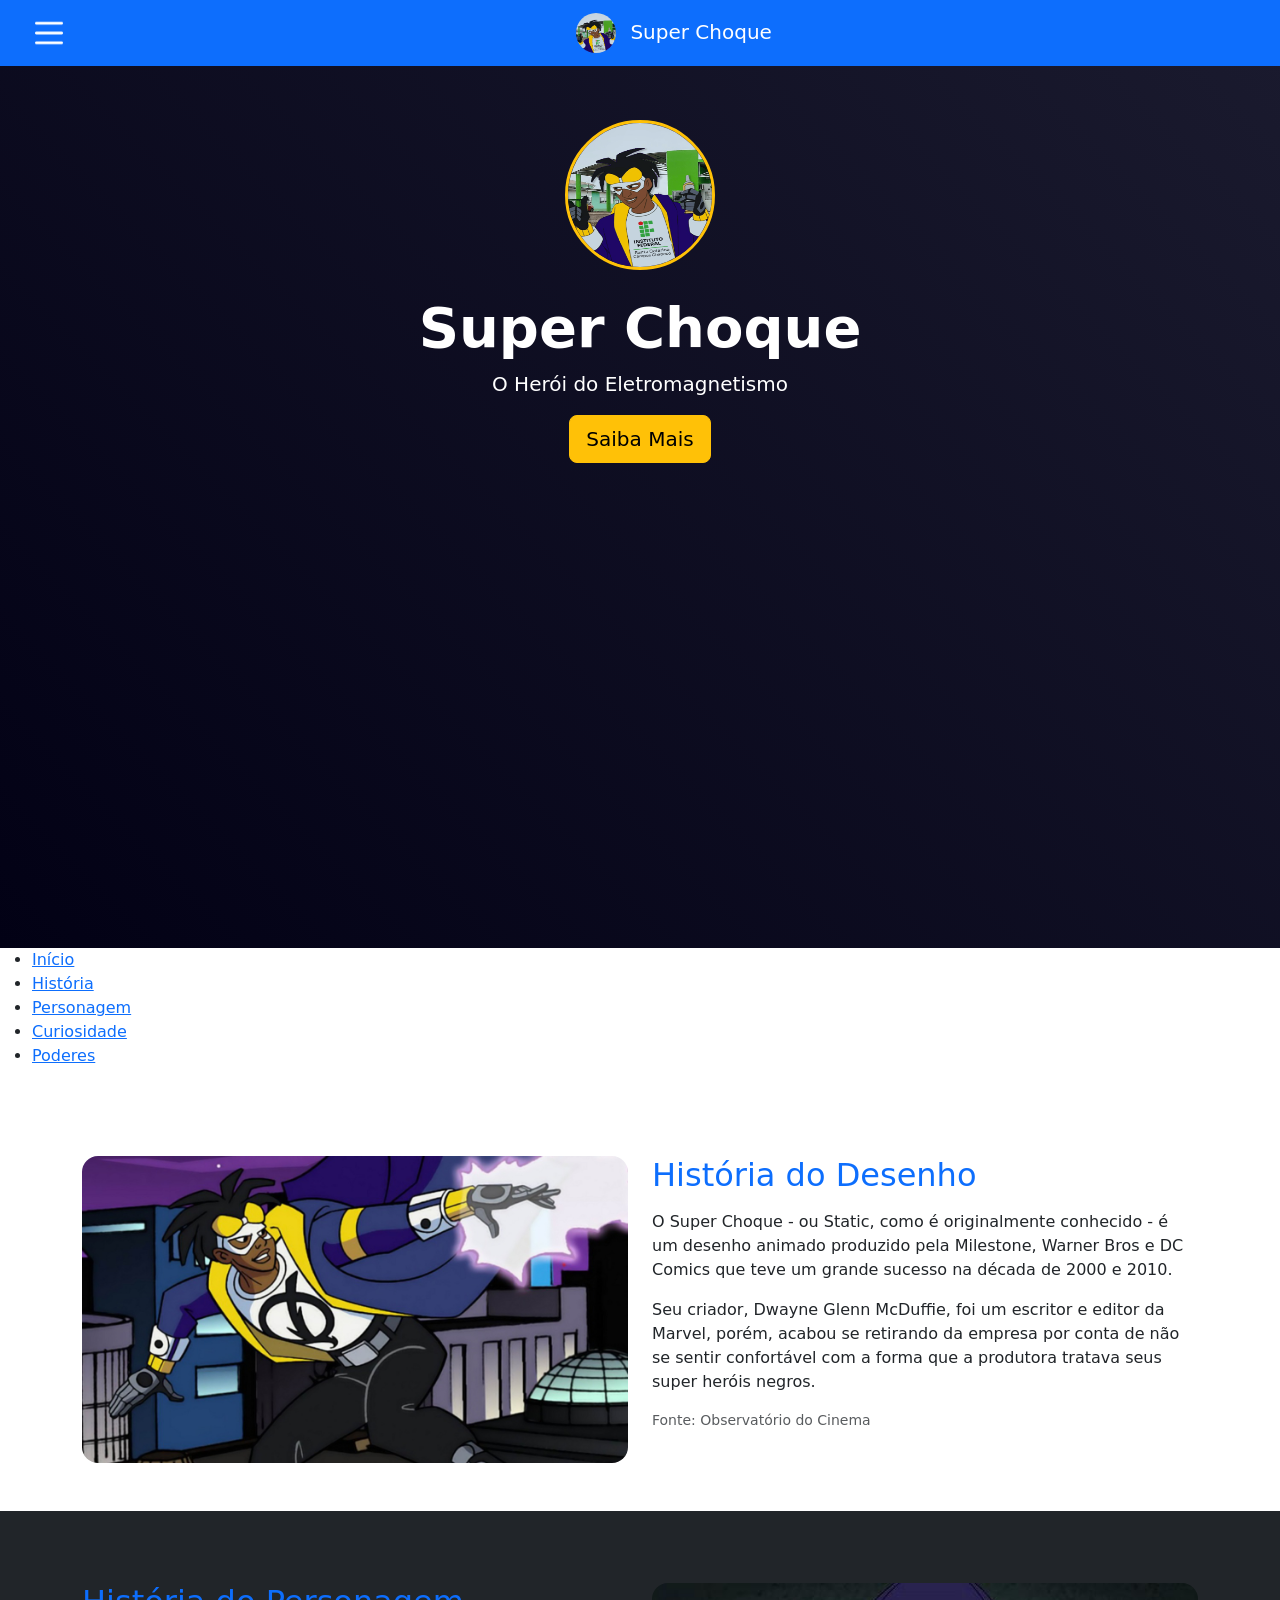
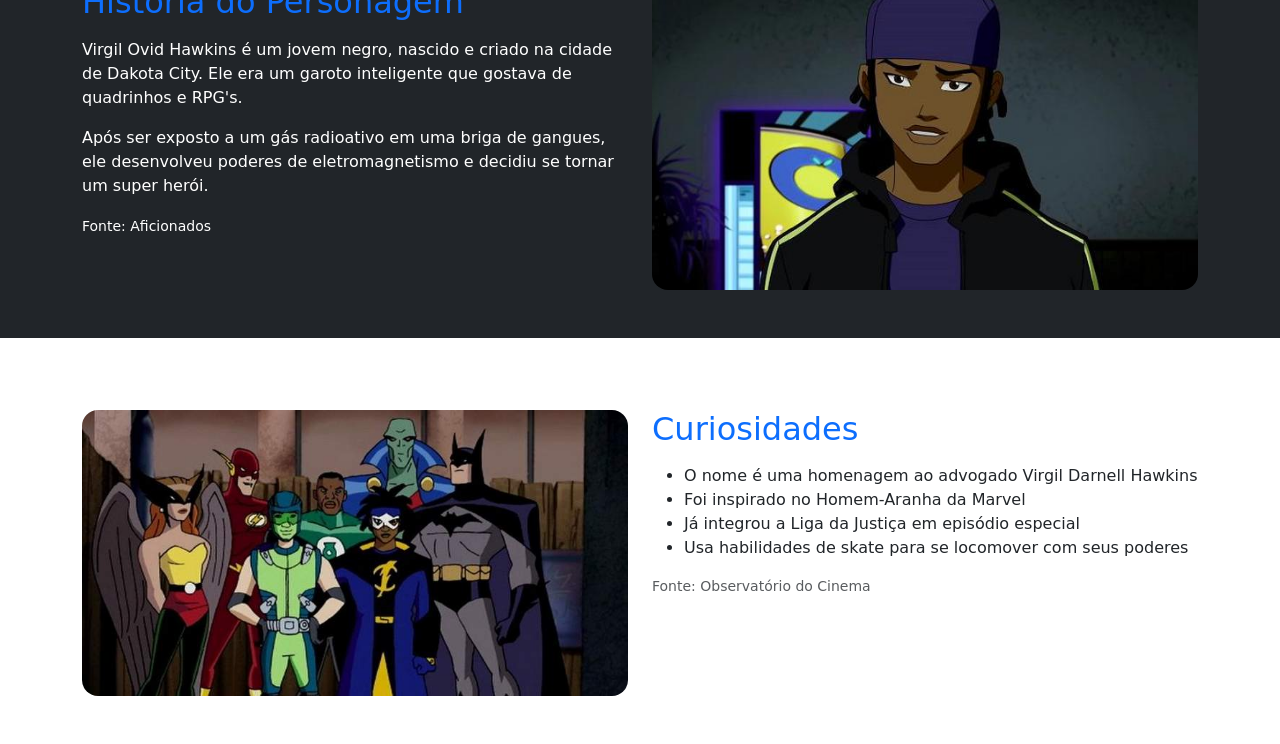
<file: site_super_shock/index.html>
<!doctype html>
<html lang="pt-br">



<body>
    <head>
    <meta charset="utf-8">
    <meta name="viewport" content="width=device-width, initial-scale=1">
    <title>Super Choque</title>
    <link href="https://cdn.jsdelivr.net/npm/bootstrap@5.3.8/dist/css/bootstrap.min.css" rel="stylesheet"
        integrity="sha384-sRIl4kxILFvY47J16cr9ZwB07vP4J8+LH7qKQnuqkuIAvNWLzeN8tE5YBujZqJLB" crossorigin="anonymous">
    <link rel="stylesheet" href="files/style.css" />
    <script src="files/menu.js"></script>
    </head>

    <header id="inicio" class="hero-section text-center text-white pt-5 mt-5 pb-5">
        <div class="container mt-4">
            <img class="hero-image rounded-circle mb-4" src="img/icone_tela_principal.png" alt="Ícone Super Choque">
            <h1 class="display-4 fw-bold"> Super Choque </h1>
            <p class="lead">O Herói do Eletromagnetismo</p>
            <a href="#" class="btn btn-warning btn-lg">Saiba Mais</a>
        </div>
    </header>

    <!-- Menu de Navegação -->

    <div id="menu-lateral" class="menu">
        <ul>
            <li><a href="#inicio">Início</a></li>
            <li><a href="#historia">História</a></li>
            <li><a href="#personagem">Personagem</a></li>
            <li><a href="#curiosidade">Curiosidade</a></li>
            <li><a href="#poderes">Poderes</a></li>
        </ul>
    </div>


    <nav class="navbar navbar-dark bg-primary fixed-top">
        <button class="btn-menu" onclick="showMenu()">
            <img id="img-menu" src="img/icon-hamburger-menu.png" width="28" height="28" alt="menu" />
        </button>
        <div class="container">

            <a class="navbar-brand mx-auto" href="#">
                <img src="img/icone_tela_principal.png" width="40" height="40" alt="Super Choque"
                    class="rounded-circle me-2" />
                Super Choque
            </a>
        </div>
    </nav>

    <!-- História do Desenho -->

    <main>
        <section id="desenho" class="py-5">
            <div class="container">
                <div class="row mt-4">

                    <div class="col-6">
                        <img src="img/historia.jpg" alt="História do Super Choque" class="img-fluid rounded-4 w-100">
                    </div>

                    <div class="col-6">
                        <h2 class="text-primary mb-3">História do Desenho</h2>
                        <p>
                            O Super Choque - ou Static, como é originalmente conhecido - é um desenho animado
                            produzido pela Milestone, Warner Bros e DC Comics que teve um grande sucesso na
                            década de 2000 e 2010.
                        </p>
                        <p>
                            Seu criador, Dwayne Glenn McDuffie, foi um escritor e editor da Marvel, porém, acabou se
                            retirando da empresa por conta de não se sentir confortável com a forma que a
                            produtora tratava seus super heróis negros.
                        </p>
                        <p class="text-muted small">
                            Fonte: Observatório do Cinema
                        </p>
                    </div>
                </div>
            </div>
        </section>

        <!-- História do Personagem -->


        <section id="personagem" class="bg-dark text-white py-5">
            <div class="container">
                <div class="row mt-4">

                    <div class="col-6">
                        <h2 class="text-primary mb-3">História do Personagem</h2>
                        <p>
                            Virgil Ovid Hawkins é um jovem negro, nascido e criado na cidade de Dakota City.
                            Ele era um garoto inteligente que gostava de quadrinhos e RPG's.
                        </p>

                        <p>
                            Após ser exposto a um gás radioativo em uma briga de gangues, ele desenvolveu
                            poderes de eletromagnetismo e decidiu se tornar um super herói.
                        </p>

                        <p class="text-muted">
                            <small class="text-white">Fonte: Aficionados</small>
                        </p>
                    </div>

                    <div class="col-6">
                        <img src="img/historia2.jpg" alt="História do Super Choque" class="img-fluid rounded-4 w-100">
                    </div>

                </div>
            </div>
        </section>

        <!-- Curiosidades -->
        <section id="curiosidades" class="py-5">
            <div class="container">
                <div class="row mt-4">

                    <div class="col-6">
                        <img src="img/curiosidades.jpeg" alt="Curiosidades" class="img-fluid rounded-4 w-100">
                    </div>

                    <div class="col-6">
                        <h2 class="text-primary mb-3">Curiosidades</h2>
                        <p>
                        <ul>
                            <li>O nome é uma homenagem ao advogado Virgil Darnell Hawkins</li>
                            <li>Foi inspirado no Homem-Aranha da Marvel</li>
                            <li>Já integrou a Liga da Justiça em episódio especial</li>
                            <li>Usa habilidades de skate para se locomover com seus poderes</li>
                        </ul>
                        </p>
                        <p class="text-muted small">Fonte: Observatório do Cinema</p>
                    </div>
                </div>
            </div>
        </section>


    </main>

    <script src="https://cdn.jsdelivr.net/npm/bootstrap@5.3.8/dist/js/bootstrap.bundle.min.js"
        integrity="sha384-FKyoEForCGlyvwx9Hj09JcYn3nv7wiPVlz7YYwJrWVcXK/BmnVDxM+D2scQbITxI"
        crossorigin="anonymous"></script>
</body>

</html>
</file>
<file: site_super_shock/files/style.css>
:root {
    --azul-escuro: #020115;
    --amarelo: #ffc107;
}

.hero-image {
    width: 150px;
    height: 150px;
    border: 3px solid var(--amarelo);
}

.hero-section {
    background: linear-gradient(45deg, var(--azul-escuro), #1a1a2e);
    min-height: 100vh;
}


.btn-menu {
    background: none;
    border: none;
    padding: 5px;
    margin-left:30px;
    
}


.menu-lateral {
    position: fixed;
    top: 0;
    left: 250px;
    width: 250px;
    height: 100%;
    background: var(--azul-escuro);
    transition: left 0.3s;
    padding-top: 80px;
    z-index: 1000;
    

}

.menu-lateral.ativa {
    left: 0;
}


.menu-lateral ul {
    list-style: none;
    padding: 0;
    margin: 0;
}


.menu-lateral a {
    color: white;
    text-decoration: none;
    display: block;
    padding: 15px 20px;
    border-bottom: 1px solid #1a1a2e;
}
</file>
